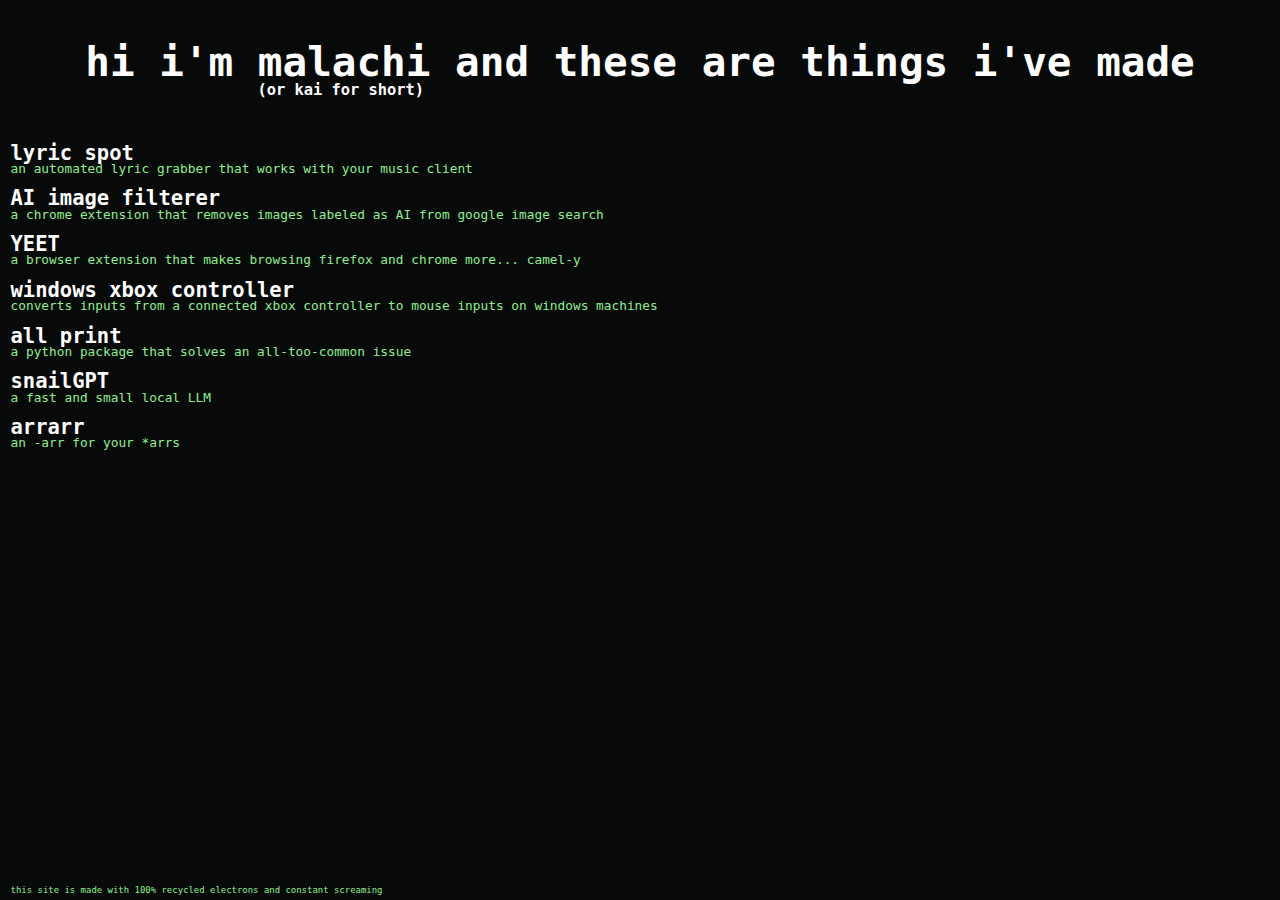
<file: index.html>
<!DOCTYPE html>
<html>
    <head>
        <meta charset="UTF-8">
        <link rel="stylesheet" href="/css/index.css">
        <link rel="shortcut icon" type="image/x-icon" href="/media/icons/favicon.ico">
        <title>home</title>
    </head>
<body>
    <h1 style="font-size: 3.2vw; text-align: center; margin-bottom: -.7vw; display: block"> hi i'm <span style="position: relative;"> malachi <span class="name">(or kai for short)</span></span> and these are things i've made </h1> <br><br>
    
    <div class="nav">
        <h2> <a href="/lyric-spot"> lyric spot </a> </h2>
        <span> an automated lyric grabber that works with your music client </span>
        <h2> <a href="/ai-image-filterer"> AI image filterer </a> </h2>
        <span> a chrome extension that removes images labeled as AI from google image search </span>
        <h2> <a href="/yeet"> YEET </a> </h2>
        <span> a browser extension that makes browsing firefox and chrome more... <a href="/media/other/👁️.jpg" style="color: lightgreen;"> camel-y </a> </span>
        <h2> <a href="/windows-xbox-controller"> windows xbox controller </a> </h2>
        <span> converts inputs from a connected xbox controller to mouse inputs on windows machines </span>
        <h2> <a href="/all-print"> all print </a> </h2>
        <span> a python package that solves an all-too-common issue </span>
        <h2> <a href="/snailGPT"> snailGPT </a> </h2>
        <span> a fast and small local LLM </span>
        <h2> <a href="/arrarr"> arrarr </a> </h2>
        <span> an -arr for your *arrs </span>
    </div>

    <div class="footer"> <span> this site is made with 100% recycled electrons and <a href="/media/other/AAAAAAAAAAAAAAAAA.jpg"> constant screaming</a> </span> </div> </div>
</body>
</html>
</file>
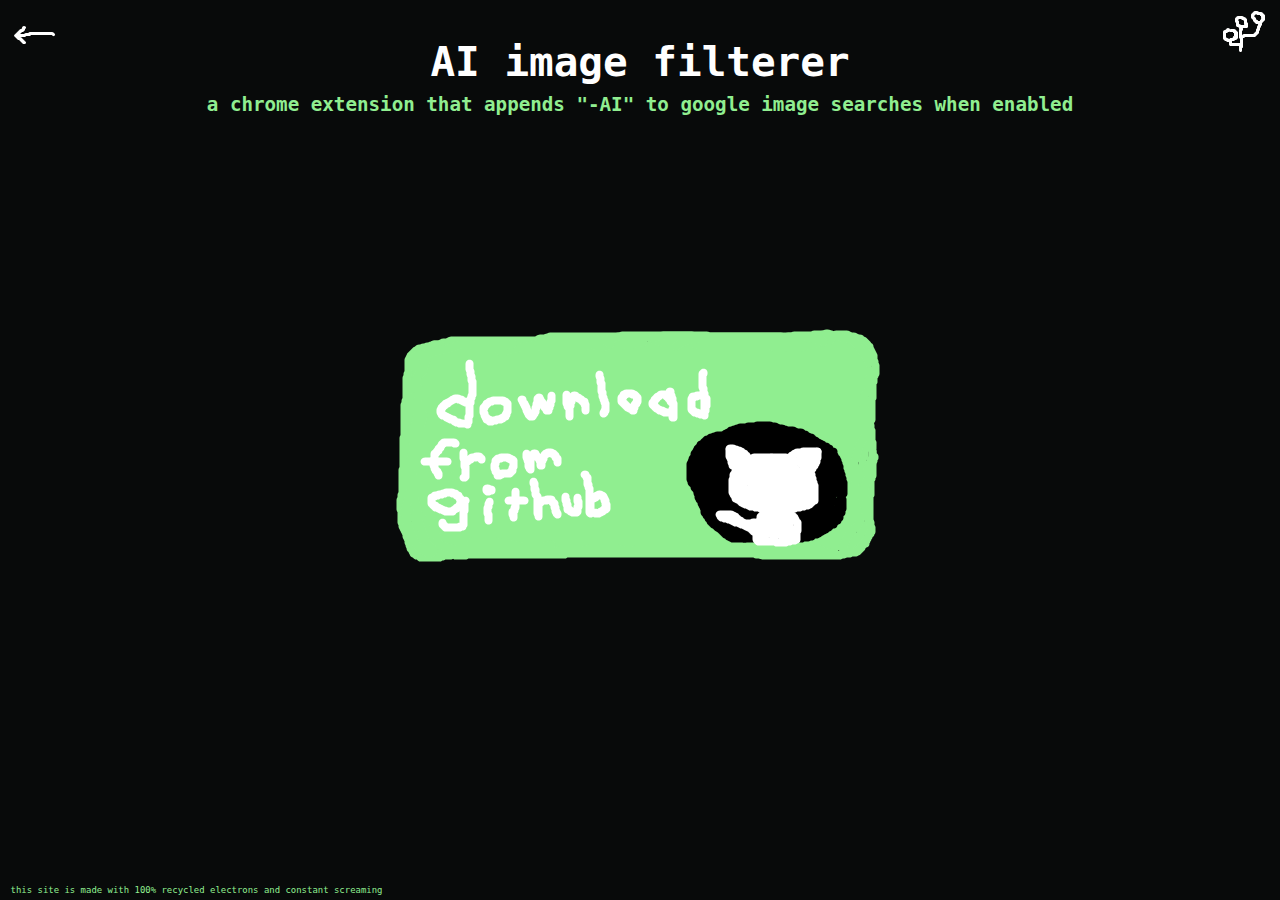
<file: ai-image-filterer.html>
<!DOCTYPE html>
<html>
    <head>
        <meta charset="UTF-8">
        <link rel="stylesheet" href="/css/index.css">
        <link rel="stylesheet" href="/css/project.css">
        <link rel="shortcut icon" type="image/x-icon" href="/media/icons/favicon.ico">
        <title>AI image filterer</title>
    </head>
<body>

    
    <a href="/" class="backButton"> <img src="/media/icons/back.png" alt="back button" > </img> </a>
    <a href="https://github.com/sna1lBoy/AI-image-filterer" class="source"> <img src="/media/icons/vcs.png" alt="a icon representing a source code version control system, crudely drawn in microsoft paint" ></img> </a>

    <h1> AI image filterer </h1>
    <h2> a chrome extension that appends "-AI" to google image searches when enabled</h2>

    <a class="downloadButton" href="https://github.com/sna1lBoy/AI-image-filterer/releases/latest/download/aiImageFilterer.zip"> <img src="/media/download buttons/download from github.png" alt="a green button that reads 'download from github' with a version of the github logo, all crudely drawn in microsoft paint"></img></a>

    <div class="footer"> <span> this site is made with 100% recycled electrons and <a href="/media/other/AAAAAAAAAAAAAAAAA.jpg"> constant screaming</a> </span> </div>
</body>
</html>
</file>
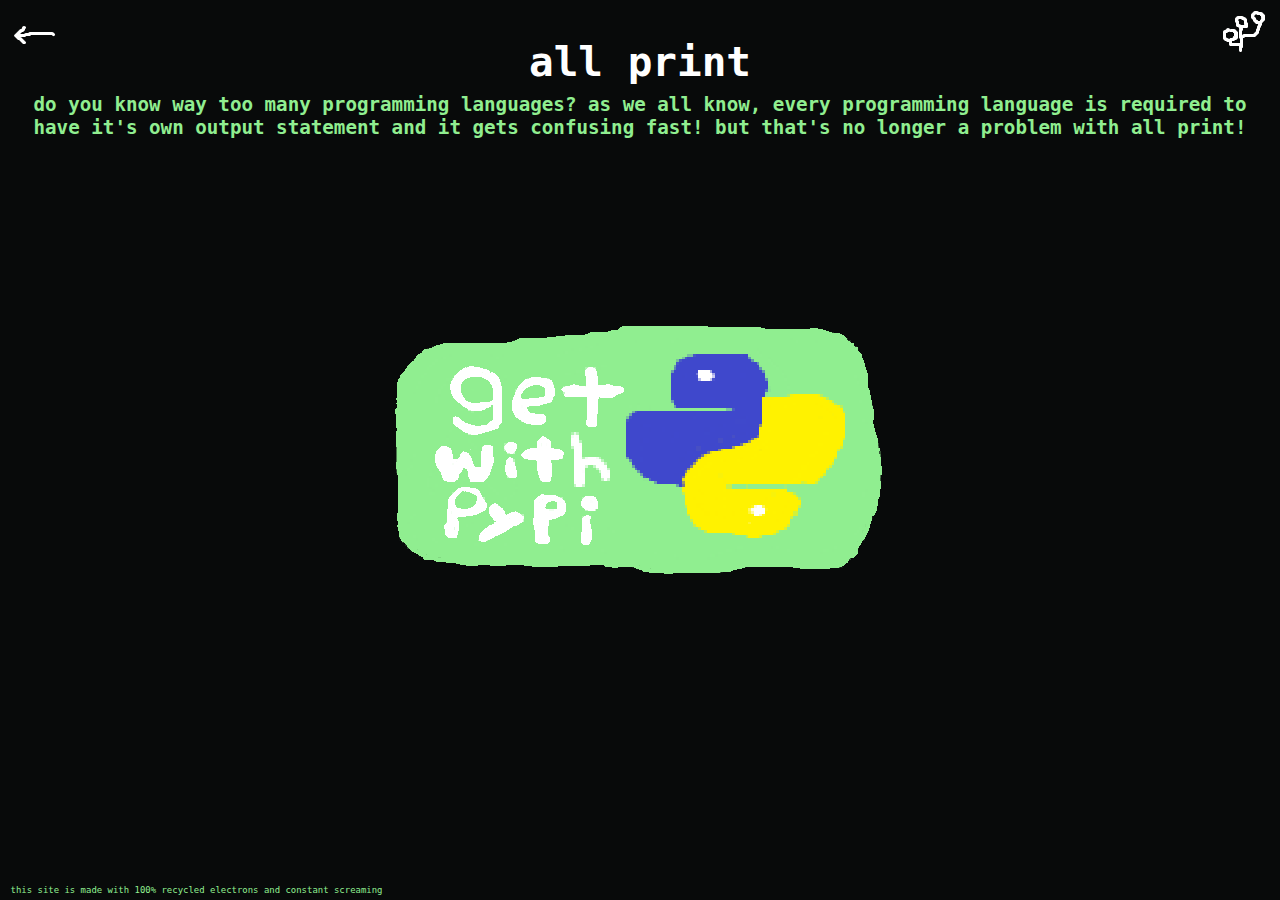
<file: all-print.html>
<!DOCTYPE html>
<html>
    <head>
        <meta charset="UTF-8">
        <link rel="stylesheet" href="/css/index.css">
        <link rel="stylesheet" href="/css/project.css">
        <link rel="shortcut icon" type="image/x-icon" href="/media/icons/favicon.ico">
        <title>all print</title>
    </head>
<body>

    <a href="/" class="backButton"> <img src="/media/icons/back.png" alt="back button" > </img> </a>
    <a href="https://github.com/sna1lBoy/allPrint" class="source"> <img src="/media/icons/vcs.png" alt="a icon representing a source code version control system, crudely drawn in microsoft paint" ></img> </a>
    <h1> all print </h1>
    <h2> do you know way too many programming languages? as we all know, every programming language is required to have it's own output statement and it gets confusing fast! but that's no longer a problem with all print! </h2>

    <a class="downloadButton" href="https://pypi.org/project/allPrint/"> <img src="/media/download buttons/get with pypi.png" alt="a green button that reads 'get with pypi' with a version of the python logo, all crudely drawn in microsoft paint"></img></a>

    <div class="footer"> <span> this site is made with 100% recycled electrons and <a href="/media/other/AAAAAAAAAAAAAAAAA.jpg"> constant screaming </a> </span> </div>
</body>
</html>
</file>
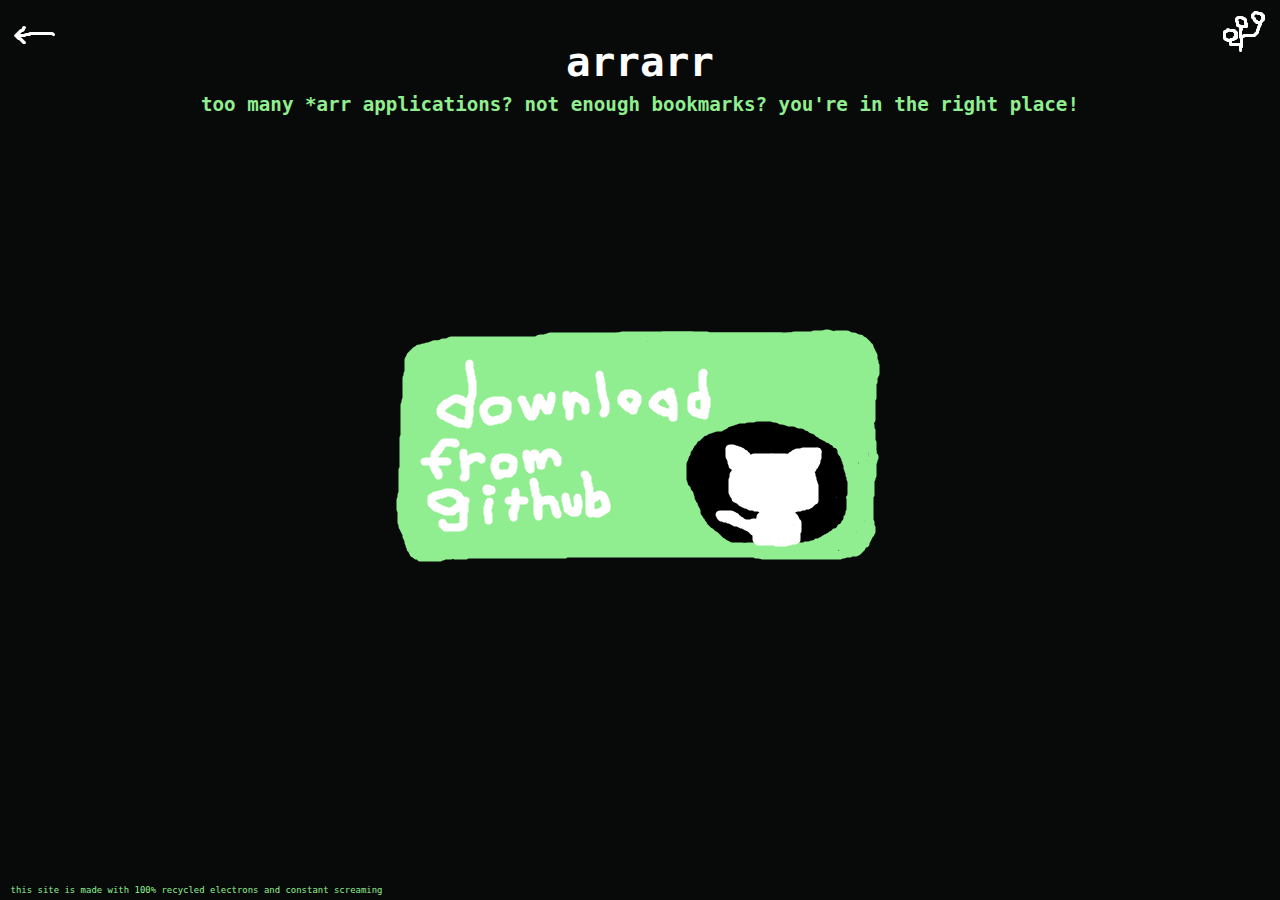
<file: arrarr.html>
<!DOCTYPE html>
<html>
    <head>
        <meta charset="UTF-8">
        <link rel="stylesheet" href="/css/index.css">
        <link rel="stylesheet" href="/css/project.css">
        <link rel="shortcut icon" type="image/x-icon" href="/media/icons/favicon.ico">
        <title>AI image filterer</title>
    </head>
<body>

    <a href="/" class="backButton"> <img src="/media/icons/back.png" alt="back button" > </img> </a>
    <a href="https://github.com/sna1lBoy/arrarr" class="source"> <img src="/media/icons/vcs.png" alt="a icon representing a source code version control system, crudely drawn in microsoft paint" ></img> </a>

    <h1> arrarr </h1>
    <h2> too many *arr applications? not enough bookmarks? you're in the right place!</h2>

    <a class="downloadButton" href="https://github.com/sna1lBoy/arrarr/releases/latest/download/arrarr.zip"> <img src="/media/download buttons/download from github.png" alt="a green button that reads 'download from github' with a version of the github logo, all crudely drawn in microsoft paint"></img></a>

    <div class="footer"> <span> this site is made with 100% recycled electrons and <a href="/media/other/AAAAAAAAAAAAAAAAA.jpg"> constant screaming</a> </span> </div>
</body>
</html>
</file>
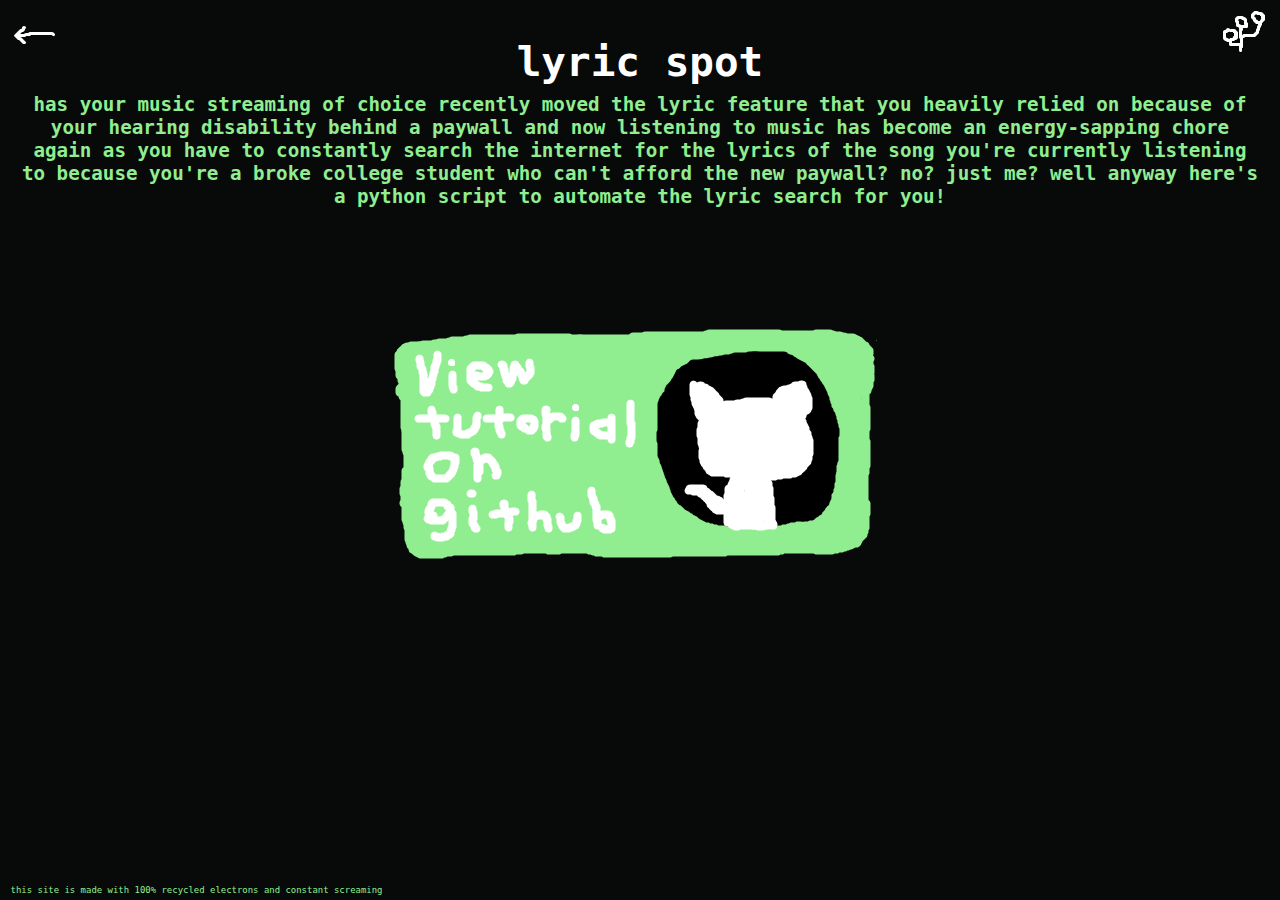
<file: lyric-spot.html>
<!DOCTYPE html>
<html>
    <head>
        <meta charset="UTF-8">
        <link rel="stylesheet" href="/css/index.css">
        <link rel="stylesheet" href="/css/project.css">
        <link rel="shortcut icon" type="image/x-icon" href="/media/icons/favicon.ico">
        <title>lyric spot</title>
    </head>
<body>

    <a href="/" class="backButton"> <img src="/media/icons/back.png" alt="back button" > </img> </a>
    <a href="https://github.com/sna1lBoy/lyric-spot" class="source"> <img src="/media/icons/vcs.png" alt="a icon representing a source code version control system, crudely drawn in microsoft paint" ></img> </a>

    <h1> lyric spot </h1>
    <h2> has your music streaming of choice recently moved the lyric feature that you heavily relied on because of your hearing disability behind a paywall and now listening to music has become <a style="color:lightgreen; text-decoration: none;" href="/media/other/me_irl.png"> an energy-sapping chore </a> again as you have to constantly search the internet for the lyrics of the song you're currently listening to because you're a broke college student who can't afford the new paywall? no? just me? well anyway here's a python script to automate the lyric search for you! </h2>

    <a class="downloadButton" href="https://github.com/sna1lBoy/lyric-spot/blob/main/docs/tutorial.md"> <img src="/media/download buttons/view tutorial on github.png" alt="a green button that reads 'view tutorial github' with a version of the github logo, all crudely drawn in microsoft paint"></img></a>



    <div class="footer"> <span> this site is made with 100% recycled electrons and <a href="/media/other/AAAAAAAAAAAAAAAAA.jpg"> constant screaming</a> </span> </div>
</body>
</html>
</file>
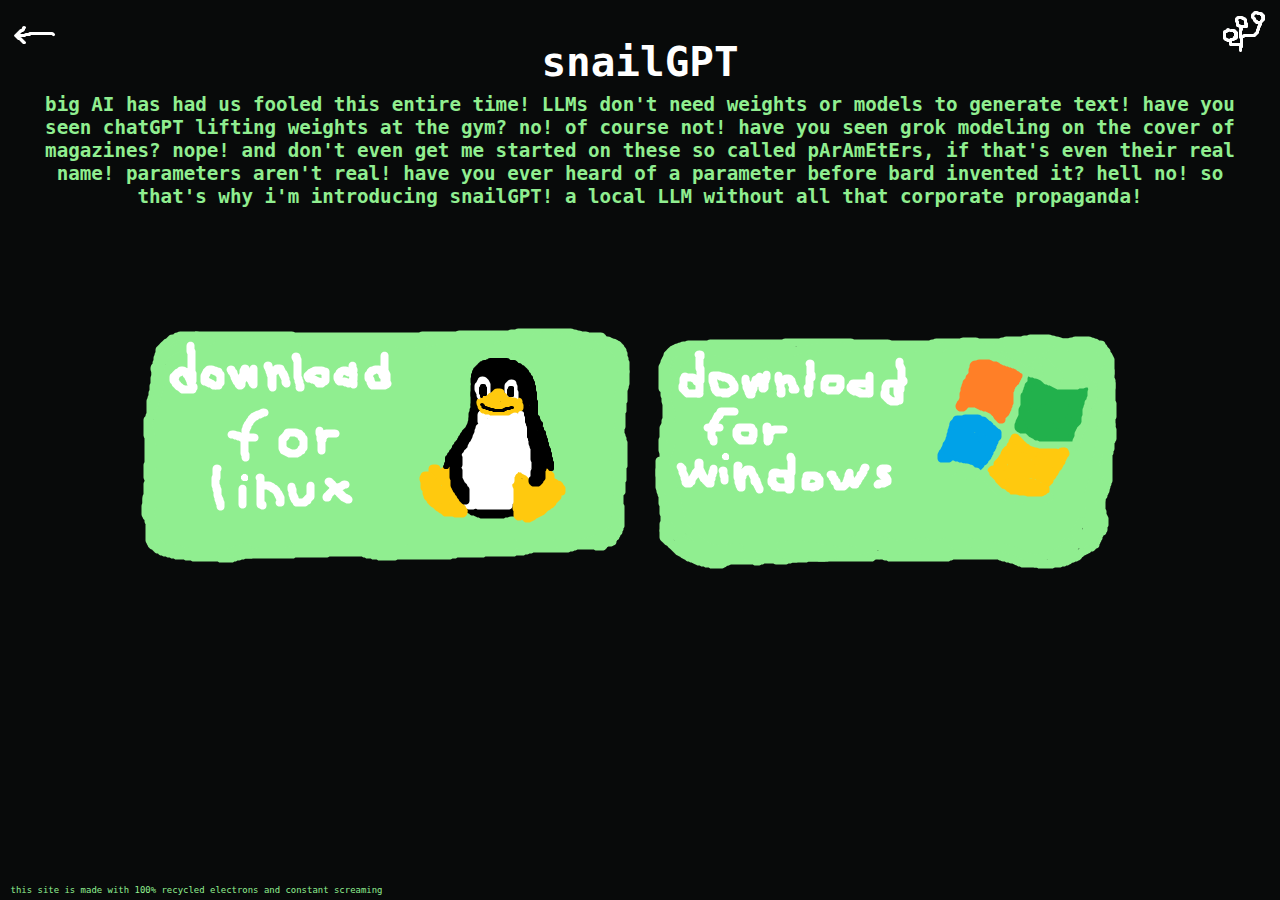
<file: snailGPT.html>
<!DOCTYPE html>
<html>
    <head>
        <meta charset="UTF-8">
        <link rel="stylesheet" href="/css/index.css">
        <link rel="stylesheet" href="/css/project.css">
        <link rel="shortcut icon" type="image/x-icon" href="/media/icons/favicon.ico">
        <title>snailGPT</title>
    </head>
<body>

    <a href="/" class="backButton"> <img src="/media/icons/back.png" alt="back button" > </img> </a>
    <a href="https://github.com/sna1lBoy/snailGPT" class="source"> <img src="/media/icons/vcs.png" alt="a icon representing a source code version control system, crudely drawn in microsoft paint" ></img> </a>

    <h1> snailGPT </h1>
    <h2> big AI has had us fooled this entire time! LLMs don't need weights or models to generate text! have you seen chatGPT lifting weights at the gym? no! of course not! have you seen grok modeling on the cover of magazines? nope! and don't even get me started on these so called pArAmEtErs, if that's even their real name! parameters aren't real! have you ever heard of a parameter before bard invented it? hell no! so that's why i'm introducing snailGPT! a local LLM without all that corporate propaganda! </h2>

    <a class="downloadButton" style="margin: -125px 0px 0px -500px;" href="https://github.com/sna1lBoy/snailGPT/releases/latest/download/snailGPT_linux"> <img src="/media/download buttons/download for linux.png" alt="a green button that reads 'download for linux' with a version of the linux penguin logo, all crudely drawn in microsoft paint"></img></a>
    <a class="downloadButton" style="margin: -125px 0 0 0px;" href="https://github.com/sna1lBoy/snailGPT/releases/latest/download/snailGPT_windows.exe"> <img src="/media/download buttons/download for windows.png" alt="a green button that reads 'download for windows' with a version of the windows logo, all crudely drawn in microsoft paint"></img></a>

    <div class="footer"> <span> this site is made with 100% recycled electrons and <a href="/media/other/AAAAAAAAAAAAAAAAA.jpg"> constant screaming</a> </span> </div>
</body>
</html>
</file>
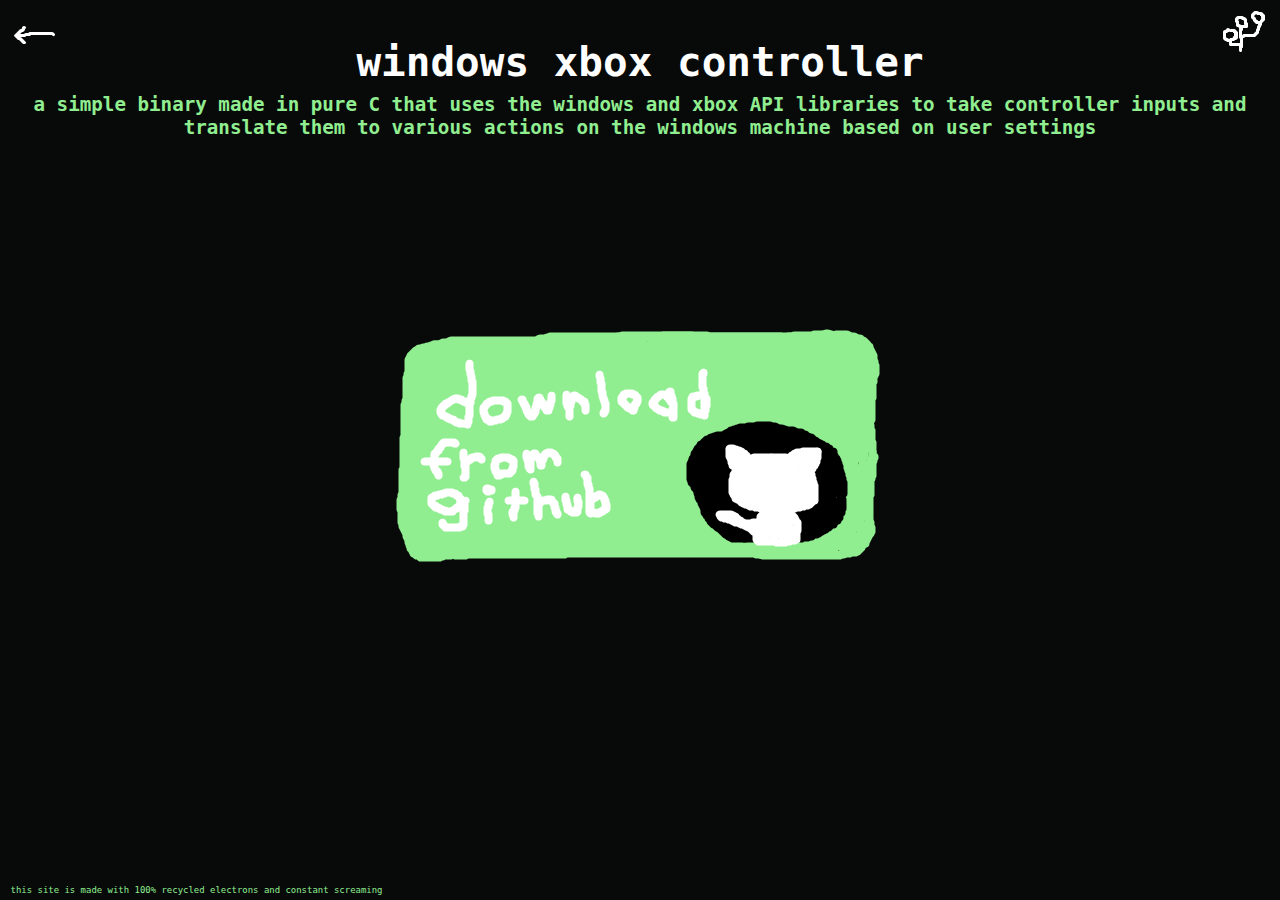
<file: windows-xbox-controller.html>
<!DOCTYPE html>
<html>
    <head>
        <meta charset="UTF-8">
        <link rel="stylesheet" href="/css/index.css">
        <link rel="stylesheet" href="/css/project.css">
        <link rel="shortcut icon" type="image/x-icon" href="/media/icons/favicon.ico">
        <title>windows xbox controller</title>
    </head>
<body>

    <a href="/" class="backButton"> <img src="/media/icons/back.png" alt="back button"> </img> </a>
    <a href="https://github.com/sna1lBoy/windows-xbox-controller" class="source"> <img src="/media/icons/vcs.png" alt="a icon representing a source code version control system, crudely drawn in microsoft paint" ></img> </a>

    <h1> windows xbox controller </h1>
    <h2> a simple binary made in pure C that uses the windows and xbox API libraries to take controller inputs and translate them to various actions on the windows machine based on user settings</h2>

    <a class="downloadButton" href="https://github.com/sna1lBoy/windows-xbox-controller/releases/latest/download/controller.exe"> <img src="/media/download buttons/download from github.png" alt="a green button that reads 'download from github' with a version of the github logo, all crudely drawn in microsoft paint"></img></a>

    <div class="footer"> <span> this site is made with 100% recycled electrons and <a href="/media/other/AAAAAAAAAAAAAAAAA.jpg"> constant screaming</a> </span> </div>
</body>
</html>
</file>
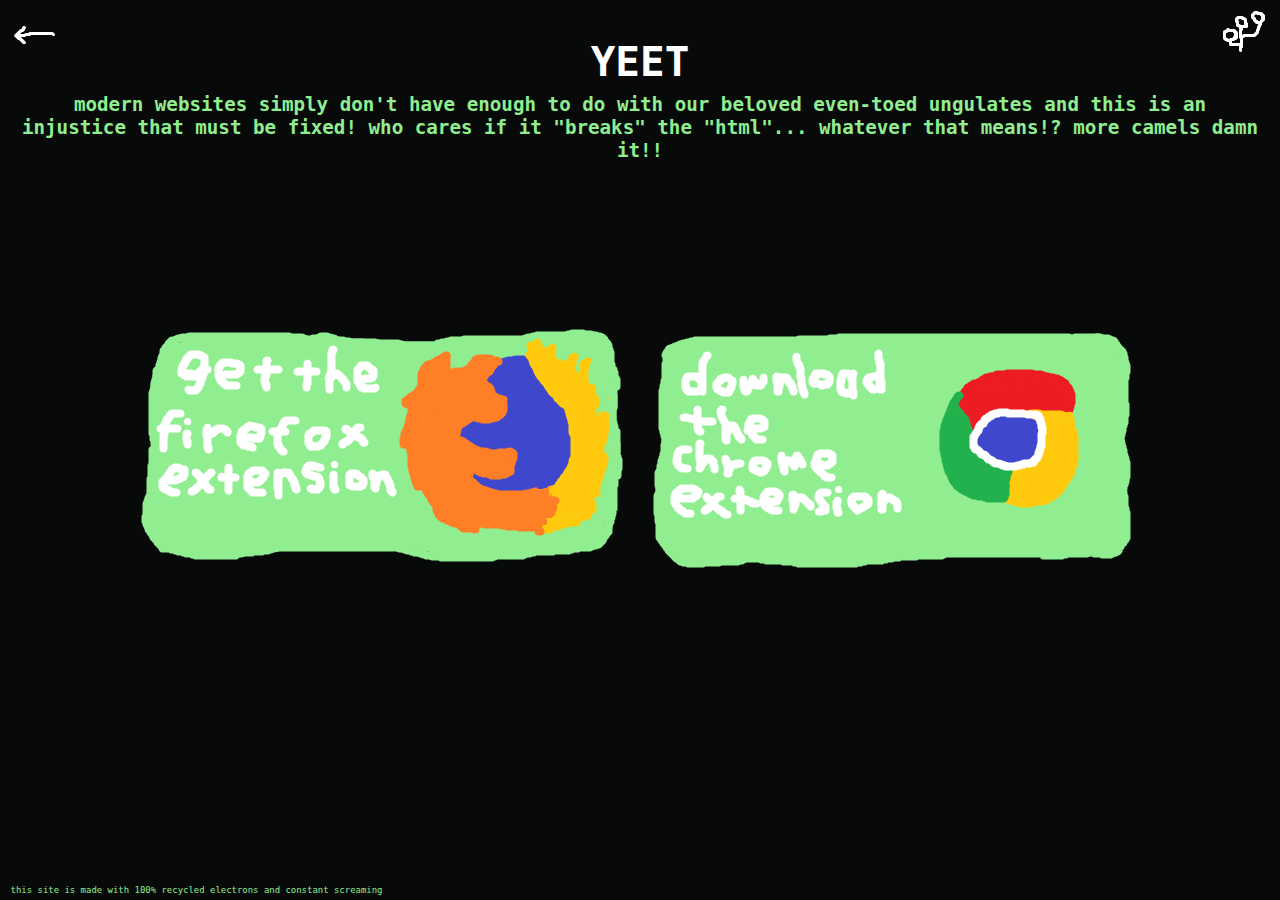
<file: yeet.html>
<!DOCTYPE html>
<html>
    <head>
        <meta charset="UTF-8">
        <link rel="stylesheet" href="/css/index.css">
        <link rel="stylesheet" href="/css/project.css">
        <link rel="shortcut icon" type="image/x-icon" href="/media/icons/favicon.ico">
        <title>YEET 🐫</title>
    </head>
<body>

    <a href="/" class="backButton"> <img src="/media/icons/back.png" alt="back button" > </img> </a>
    <a href="https://github.com/sna1lBoy/YEET" class="source"> <img src="/media/icons/vcs.png" alt="a icon representing a source code version control system, crudely drawn in microsoft paint" ></img> </a>

    <h1> YEET </h1>
    <h2> modern websites simply don't have enough to do with our beloved even-toed ungulates and this is an injustice that must be fixed! who cares if it "breaks" the "html"... whatever that means!? more <a style="color: lightgreen; text-decoration: none;" href="/media/other/nom.jpg">camels</a> damn it!! </h2>

    <a class="downloadButton" style="margin: -125px 0px 0px -500px;" href="https://addons.mozilla.org/en-US/firefox/addon/yeetyeet/"> <img src="/media/download buttons/get the firefox extension.png" alt="a green button that reads 'get the firefox extension' with a version of the firefox logo, all crudely drawn in microsoft paint"></img></a>
    <a class="downloadButton" style="margin: -125px 0 0 0px;" href="https://github.com/sna1lBoy/YEET/releases/latest/download/YEET.zip"> <img src="/media/download buttons/download the chrome extension.png" alt="a green button that reads 'download the chrome extension' with a version of the google chrome logo, all crudely drawn in microsoft paint"></img></a>


    <div class="footer"> <span> this site is made with 100% recycled electrons and <a href="/media/other/AAAAAAAAAAAAAAAAA.jpg"> constant screaming</a> </span> </div>
</body>
</html>
</file>
<file: css/index.css>
body {
    background-color: rgb(8,10,10);
    font-family: "Lucida Console", monospace;
    color: white;
    padding: .2vw;
}

.name {
    position: absolute;
    left: 42%;
    transform: translateX(-50%);
    bottom: -1vw;
    font-size: 1.2vw;
    display: block;
    white-space: nowrap;
}

.nav h2 {
    font-size: 1.6vw;
    margin-bottom: -.3vw;
    margin-top: 2vw;
    position: relative;
}

.nav span {
    color: lightgreen;
    position: absolute;
    display: block;
    white-space: nowrap;
    font-size: 1vw;
}

.nav a {
    text-decoration: none;
    color: white;
}

.nav a:hover {
    color: grey;
}

.footer > * {
    font-size: .7vw;
    color: lightgreen;
    text-decoration: none;
    bottom: 5px;
    position: absolute;
    white-space: nowrap;
}

.footer a {
    bottom: 0px;
    color: lightgreen;
    text-decoration: none;
}

.footer a:hover {
    color: lightgreen;
}
</file>
<file: css/project.css>
h1 {
    font-size: 3.2vw;
    text-align: center;
    display: block;
    margin-bottom: -1.5vw;
}

h2 {
    font-size: 1.5vw;
    text-align: center;
    display: block;
    padding: 10px;
    color: lightgreen;
    margin-bottom: 3vw;
}

h3 {
    font-size: 1.4vw;
    margin-bottom: -1vw;
}

h4 {
    font-size: 1.2vw;
    margin-bottom: -.1vw;
    color: lightgreen;
}

a {
    color: lightgray;
}

a:hover {
    color:gray
}

.downloadButton {
    width: 500px;
    height: 250px;
    position: absolute;
    left: 50%;
    top: 50%;
    margin: -125px 0 0 -250px;
} 

.backButton {
    position: absolute;
    top: 10px;
    left: 10px;
    font-size: .8vw;
    color: lightgray;
}

.backButton:hover {
    color: gray;
}

.source {
    position: absolute;
    top: 10px;
    right: 10px;
}
</file>
